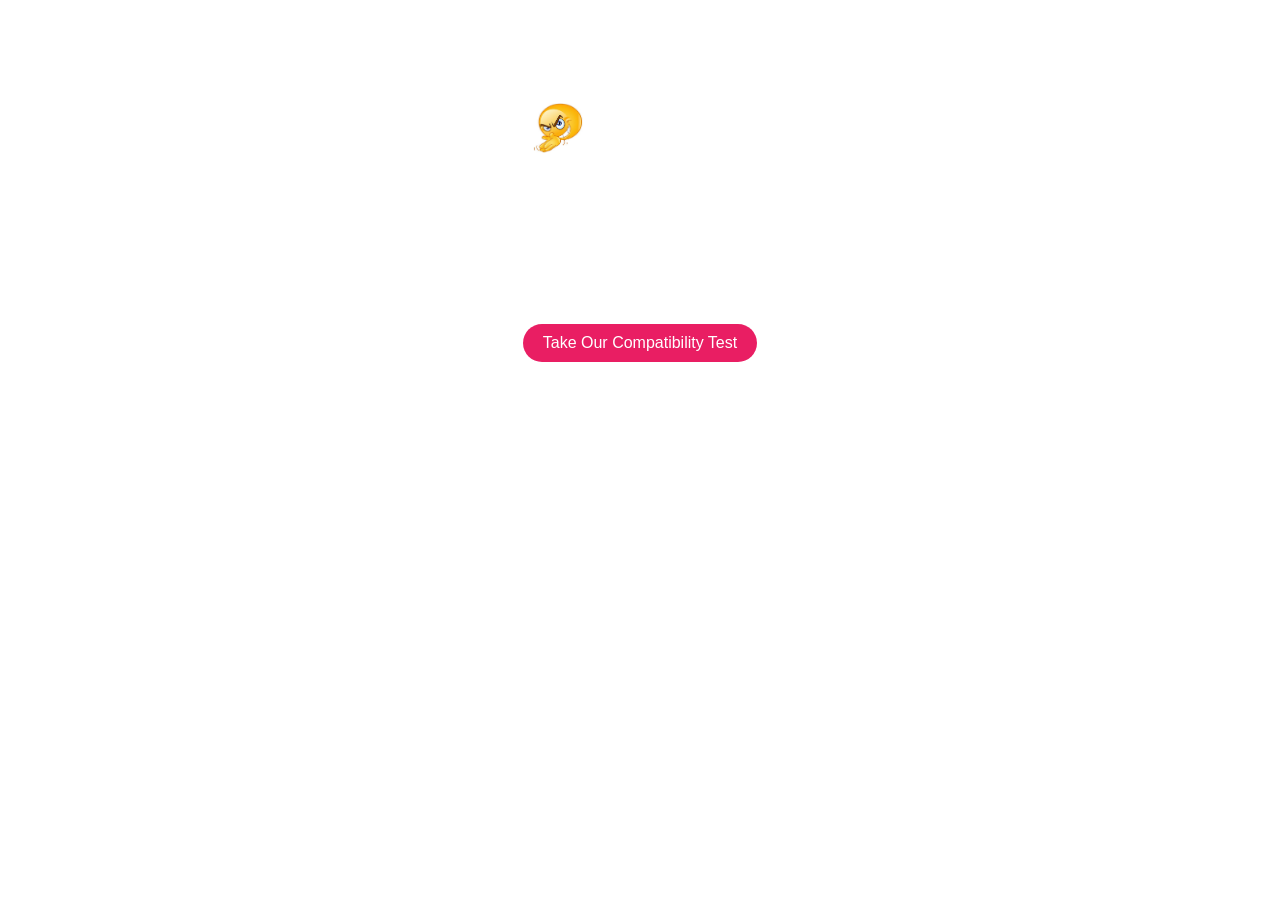
<file: index.html>
<!DOCTYPE html>
<html>
<head>
  <meta charset="utf-8">
  <meta name="viewport" content="width=device-width">
  <title>Carter + Lindley</title>
  <link rel="icon" type="image/ico" href="https://media.cnn.com/api/v1/images/stellar/prod/screen-shot-2024-07-25-at-10-27-16-am.jpg?c=16x9&q=h_833,w_1480,c_fill">
  <link href="styles.css" rel="stylesheet" type="text/css" />
  <style>
    /* Style for the new button */
    .compat-btn {
      display: inline-block;
      padding: 10px 20px;
      background-color: #e91e63;
      color: white;
      border-radius: 50px;
      text-decoration: none;
      margin: 10px;
      transition: all 0.3s;
      font-family: Arial, sans-serif;
    }
    .compat-btn:hover {
      background-color: #c2185b;
      transform: scale(1.05);
    }
  </style>
</head>

<body>
  <h1>Why?</h1>
  <div id="container">
        <a href="page1.html" class="btn"><img src="[data-uri]" alt="Simple">Simple...</a>

    <!-- Original link -->
    <a href="page1.html" class="btn">Simple...</a>
    
    <!-- New compatibility test button -->
    <a href="page2.html" class="compat-btn">Take Our Compatibility Test</a>
  </div>
  <div id="info">
    <p>© THIS IS FACTUAL<br />All rights reserved.</p>
  </div>

  <script src="script.js"></script>
</body>
</html>
</file>
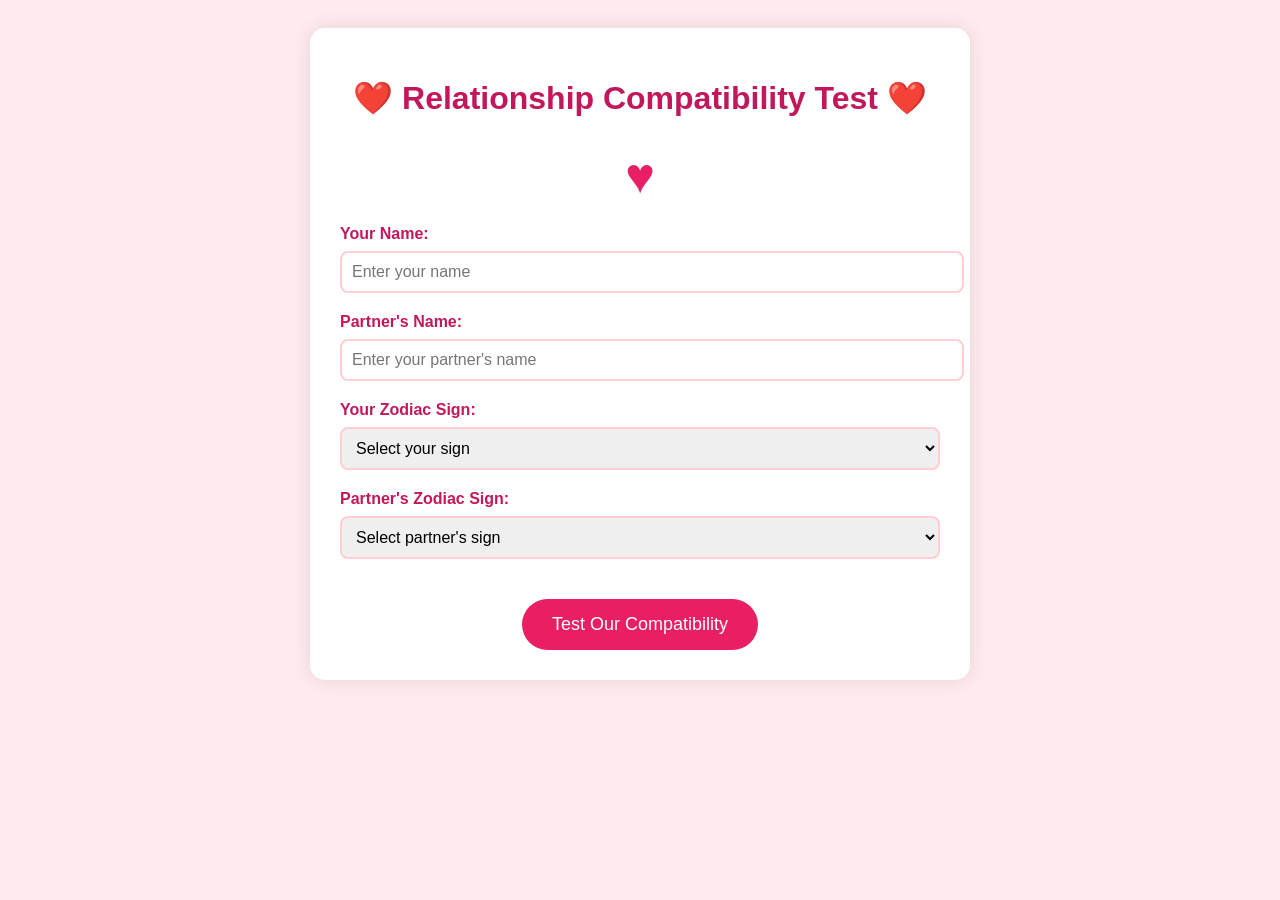
<file: page2.html>
<!DOCTYPE html>
<html lang="en">
<head>
    <meta charset="UTF-8">
    <meta name="viewport" content="width=device-width, initial-scale=1.0">
    <title>Relationship Compatibility Test</title>
    <style>
        body {
            font-family: 'Arial', sans-serif;
            background-color: #ffebee;
            color: #d32f2f;
            text-align: center;
            padding: 20px;
        }
        .container {
            max-width: 600px;
            margin: 0 auto;
            background-color: white;
            padding: 30px;
            border-radius: 15px;
            box-shadow: 0 0 20px rgba(0,0,0,0.1);
        }
        h1 {
            color: #c2185b;
            margin-bottom: 30px;
        }
        .heart {
            font-size: 50px;
            color: #e91e63;
            margin: 20px 0;
            animation: pulse 1.5s infinite;
        }
        .form-group {
            margin: 20px 0;
            text-align: left;
        }
        label {
            display: block;
            margin-bottom: 8px;
            font-weight: bold;
            color: #c2185b;
        }
        input, select {
            width: 100%;
            padding: 10px;
            border: 2px solid #ffcdd2;
            border-radius: 8px;
            font-size: 16px;
        }
        button {
            background-color: #e91e63;
            color: white;
            border: none;
            padding: 15px 30px;
            font-size: 18px;
            border-radius: 50px;
            cursor: pointer;
            margin-top: 20px;
            transition: all 0.3s;
        }
        button:hover {
            background-color: #c2185b;
            transform: scale(1.05);
        }
        #result {
            display: none;
            margin-top: 30px;
            padding: 20px;
            background-color: #f8bbd0;
            border-radius: 10px;
            animation: fadeIn 1s;
        }
        .compatibility-score {
            font-size: 24px;
            font-weight: bold;
            color: #e91e63;
            margin: 20px 0;
        }
        .progress-bar {
            height: 30px;
            background-color: #ffcdd2;
            border-radius: 15px;
            margin: 20px 0;
            overflow: hidden;
        }
        .progress {
            height: 100%;
            background-color: #e91e63;
            width: 0;
            transition: width 2s;
        }
        @keyframes pulse {
            0% { transform: scale(1); }
            50% { transform: scale(1.1); }
            100% { transform: scale(1); }
        }
        @keyframes fadeIn {
            from { opacity: 0; }
            to { opacity: 1; }
        }
    </style>
</head>
<body>
    <div class="container">
        <h1>❤️ Relationship Compatibility Test ❤️</h1>
        <div class="heart">♥</div>
        
        <div class="form-group">
            <label for="name1">Your Name:</label>
            <input type="text" id="name1" placeholder="Enter your name">
        </div>
        
        <div class="form-group">
            <label for="name2">Partner's Name:</label>
            <input type="text" id="name2" placeholder="Enter your partner's name">
        </div>
        
        <div class="form-group">
            <label for="zodiac1">Your Zodiac Sign:</label>
            <select id="zodiac1">
                <option value="">Select your sign</option>
                <option value="aries">Aries ♈</option>
                <option value="taurus">Taurus ♉</option>
                <option value="gemini">Gemini ♊</option>
                <option value="cancer">Cancer ♋</option>
                <option value="leo">Leo ♌</option>
                <option value="virgo">Virgo ♍</option>
                <option value="libra">Libra ♎</option>
                <option value="scorpio">Scorpio ♏</option>
                <option value="sagittarius">Sagittarius ♐</option>
                <option value="capricorn">Capricorn ♑</option>
                <option value="aquarius">Aquarius ♒</option>
                <option value="pisces">Pisces ♓</option>
            </select>
        </div>
        
        <div class="form-group">
            <label for="zodiac2">Partner's Zodiac Sign:</label>
            <select id="zodiac2">
                <option value="">Select partner's sign</option>
                <option value="aries">Aries ♈</option>
                <option value="taurus">Taurus ♉</option>
                <option value="gemini">Gemini ♊</option>
                <option value="cancer">Cancer ♋</option>
                <option value="leo">Leo ♌</option>
                <option value="virgo">Virgo ♍</option>
                <option value="libra">Libra ♎</option>
                <option value="scorpio">Scorpio ♏</option>
                <option value="sagittarius">Sagittarius ♐</option>
                <option value="capricorn">Capricorn ♑</option>
                <option value="aquarius">Aquarius ♒</option>
                <option value="pisces">Pisces ♓</option>
            </select>
        </div>
        
        <button onclick="calculateCompatibility()">Test Our Compatibility</button>
        
        <div id="result">
            <h2>Compatibility Results</h2>
            <div class="heart">♥</div>
            <p id="names-result"></p>
            <div class="compatibility-score" id="score">98%</div>
            <div class="progress-bar">
                <div class="progress" id="progress-bar"></div>
            </div>
            <p id="message">This is an extraordinary match! The stars align perfectly for you two!</p>
            <p id="zodiac-compatibility"></p>
        </div>
    </div>

    <script>
    function calculateCompatibility() {
        // Get input values
        const name1 = document.getElementById('name1').value || "Partner 1";
        const name2 = document.getElementById('name2').value || "Partner 2";
        const zodiac1 = document.getElementById('zodiac1').value || "unknown sign";
        const zodiac2 = document.getElementById('zodiac2').value || "unknown sign";
        
        // Always show high compatibility (rigged)
        const compatibility = 95 + Math.floor(Math.random() * 5); // Always between 95-99%
        
        // Display results - HARDCODED NAMES (changed this line)
        document.getElementById('names-result').textContent = 
            `Carter ♥ Lindley`;  // This will always show these names
        
        document.getElementById('score').textContent = `${compatibility}%`;
        document.getElementById('progress-bar').style.width = `${compatibility}%`;
        
        // Generate positive message (always)
        const messages = [
            "This is an extraordinary match! The stars align perfectly for you two!",
            "Incredible chemistry! You're clearly meant to be together!",
            "A match made in heaven! Your connection is truly special!",
            "Perfect harmony! Your relationship is destined for greatness!",
            "Soulmates alert! Your bond is unbreakable!"
        ];
        document.getElementById('message').textContent = 
            messages[Math.floor(Math.random() * messages.length)];
        
        // Generate positive zodiac message (always)
        const zodiacMessages = [
            `The combination of ${zodiac1} and ${zodiac2} creates magical energy!`,
            `${zodiac1} and ${zodiac2} together? A power couple in the making!`,
            `Astrologers agree: ${zodiac1} + ${zodiac2} = perfect match!`,
            `Your ${zodiac1}-${zodiac2} pairing is exceptionally rare and beautiful!`,
            `The stars confirm: ${zodiac1} and ${zodiac2} have cosmic compatibility!`
        ];
        document.getElementById('zodiac-compatibility').textContent = 
            zodiacMessages[Math.floor(Math.random() * zodiacMessages.length)];
        
        // Show results
        document.getElementById('result').style.display = 'block';
        
        // Scroll to results
        document.getElementById('result').scrollIntoView({ behavior: 'smooth' });
    }
</script>
</body>
</html>
</file>
<file: styles.css>
p { 
  color: white;
  text-align: center;
  
} 
li { 
  color: white;
  
} 
h1 {
  text-decoration: underline;
  text-align: center;
  color: white;
}

  html {
    height: 100%;
    width: 100%;
    background-image: url(https://i.makeagif.com/media/11-27-2015/k4vyyq.gif);
    background-size: cover;
    background-repeat: no-repeat;
}

.btn {
  border: 2px solid white;
  border-radius: 12px;
  display: flex;
  align-items: center;
  background-color: ##D12E18;
  padding: 20px 32px;
  font-size: 46px;
  cursor: pointer;
  margin-bottom: 20px;
  text-decoration: none;
  color: white;
}

.btn img {
  width: 50px;
  height: 50px;
}

.btn:hover {
  background: #D12E18;
}

#container {
  display: flex;
  flex-direction: column;
  align-items: center;
}

#info {
  text-align: center;
  font-size: 8px;
  font-family: sans-serif;
  color: #FFFFFF;
  margin: 0;
  padding: 0;
  border: 0;
}
</file>
